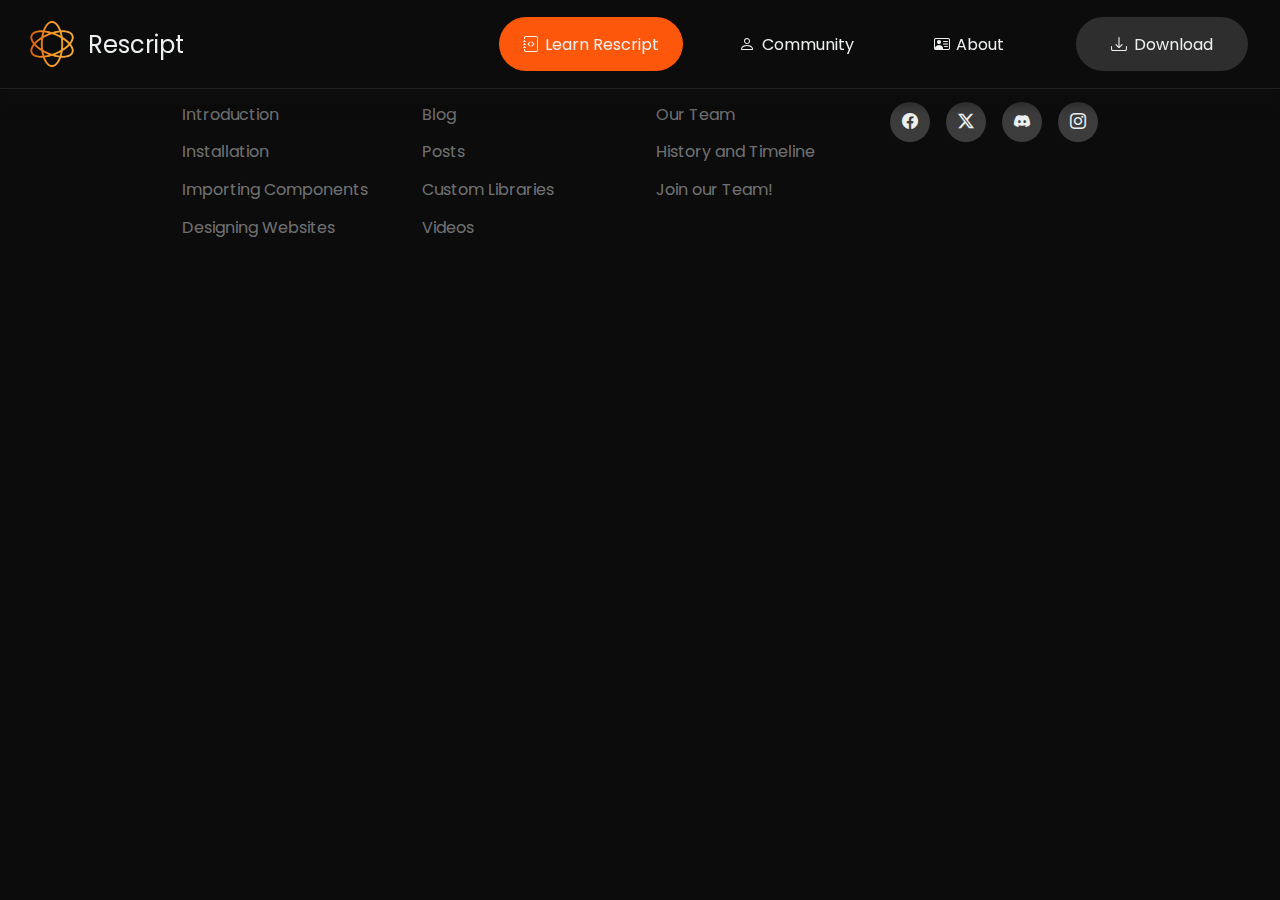
<file: subpages/learn.html>
<!DOCTYPE html>
<html lang="en">
<head>
    <meta charset="UTF-8">
    <meta name="viewport" content="width=device-width, initial-scale=1.0">
    <link rel="stylesheet" href="../css/style.css">
    <link rel="stylesheet" href="../css/navbar.css">
    <link rel="stylesheet" href="../css/hamburger.css">
    <link rel="stylesheet" href="../css/footer.css">
    <link rel="stylesheet" href="https://cdn.jsdelivr.net/npm/bootstrap-icons@1.11.3/font/bootstrap-icons.min.css">
    <link rel="icon" type="image/x-icon" href="../media/logo.png">
    <script src="../main.js"></script>
    <title>Learn Rescript | Rescript</title>
</head>
<body>
    <div class="container">
        <header>
            <a href="../index.html" class="logo"><img src="../media/logo2.png" alt="logo"><p>Rescript</p></a>
            <div class="hamburger" onclick="hamburgerToX(this)">
                <div class="bar1"></div>
                <div class="bar2"></div>
                <div class="bar3"></div>
            </div>
            <ul class="mobile-menu">
                <li><a href="learn.html">Learn Rescript</a></li>
                <li><a href="#">Community</a></li>
                <li><a href="#">About</a></li>
                <li><a href="media/RescriptSetupX64.zip" download>Download <i class="bi bi-download"></i></a></li>
            </ul>
            <nav>
                <ul>
                    <li><a href="learn.html" class="option activeSite"><i class="bi bi-journal-code"></i><p>Learn Rescript</p></a></li>
                    <li><a href="community.html" class="option"><i class="bi bi-person"></i><p>Community</p></a></li>
                    <li><a href="#" class="option"><i class="bi bi-person-vcard"></i><p>About</p></a></li>
                    <a href="media/RescriptSetupX64.zip" download><button><i class="bi bi-download"></i><p>Download</p></button></a>
                </ul>
            </nav>
        </header>
        <main>
            
        </main>
        <footer>
            <ul>
                <h3>Learn Rescript</h3>
                <li><a href="">Introduction</a></li>
                <li><a href="">Installation</a></li>
                <li><a href="">Importing Components</a></li>
                <li><a href="">Designing Websites</a></li>
            </ul>
            <ul>
                <h3>Community</h3>
                <li><a href="">Blog</a></li>
                <li><a href="">Posts</a></li>
                <li><a href="">Custom Libraries</a></li>
                <li><a href="">Videos</a></li>
            </ul>
            <ul>
                <h3>About Us</h3>
                <li><a href="">Our Team</a></li>
                <li><a href="">History and Timeline</a></li>
                <li><a href="">Join our Team!</a></li>
            </ul>
            <ul>
                <h3>More</h3>
                    <div class="icons">
                        <a href=""><i class="bi bi-facebook"></i></a>
                        <a href=""><i class="bi bi-twitter-x"></i></a>
                        <a href=""><i class="bi bi-discord"></i></a>
                        <a href=""><i class="bi bi-instagram"></i></a>
                    </div>
            </ul>
        </footer>
    </div>
</body>
</html>
</file>
<file: css/style.css>
@import url('https://fonts.googleapis.com/css2?family=Poppins:ital,wght@0,500;0,700;1,300&display=swap');

:root{
    --white: #edf0f1;
    --hardblack: #0c0c0c;
    --softblack: #141414;
    --cool-orange: #fd570b;
    --select: #2e2e2e;
}
* {
    box-sizing: border-box;
    font-family: 'Poppins';
    margin: 0;
    padding: 0;
    color: var(--white);

}
html, body{
    width: 100%;
}
.container{
    width: 100%;
    height: 100vh;
    height: 100dvh;
    background-color: #0c0c0c;
}
</file>
<file: css/navbar.css>
header li,header a,header button{
    font-size: 1em;
    text-decoration: none;
    list-style: none;
}
header{
    position: fixed;
    top: 0;
    width: 100%;
    z-index: 3;
    display: flex;
    flex-wrap: wrap;
    justify-content: space-between;
    align-items: center;
    height: 88px;
    padding: 0 1em;
    background-color: var(--hardblack);
    border-bottom: 0px solid rgb(41, 41, 41);
}
header nav{
    display: flex;
    flex-basis: 50%;
    justify-content: flex-end;
    
}
header ul{
    display: flex;
    align-items: center;
    gap: 2em;
}
.logo{
    display: flex;
    cursor: pointer;
    margin-right: auto;
    font-size: 1.5em;
    align-items: center;
    
}
.logo>img{
    height: 3em;
}

header nav li{

    display: inline-block;
}
.option{
    display: flex;
    gap: 0.4em;
    padding: 0.9em 1.5em;
    transition: all 0.2s ease 0s;
    border-radius: 5em;
}

nav button{
    display: flex;
    gap: 0.4em;
    padding: 0.9em 2.2em;
    margin: 0 1em;
    background-color: var(--select);
    border: none;
    border-radius: 5em;
    cursor: pointer;
    transition: all 0.2s ease 0s;
}
nav button:hover{
    background-color: #f88b55;
    box-shadow: 0px 0px 10px 3px hsl(19, 50%, 52%);

}
.option:hover{
    background-color: #2e2e2e;
}
.activeSite.activeSite.activeSite{
    background-color: var(--cool-orange);
}
nav p{
    width: max-content;
}

html:not([data-scroll='0']) header {
    border-bottom: 1px solid rgb(33, 33, 33);
    height: 89px;
    box-shadow: 0px 0px 15px 10px rgb(14, 14, 14);
    transition: all 0.1s ease 0s;
  }
</file>
<file: css/hamburger.css>
.hamburger{
  margin: 0 2em;
}

.hamburger div{
    display: none;
    
    
}

.bar1, .bar2, .bar3 {
    width: 35px;
    height: 5px;
    background-color: #edf0f1;
    margin: 6px 0;
    transition: 0.2s;
  }
  .comp-section .bar1,.comp-section .bar2,.comp-section .bar3 {
    background-color: #edf0f188;
  }
  .change .bar1 {
    transform: translate(0, 11px) rotate(-45deg);
  }
  
  .change .bar2 {opacity: 0;}
  
  .change .bar3 {
    transform: translate(0, -11px) rotate(45deg);
  }

.mobile-menu{
  background-color: var(--hardblack);
  width: 100%;
  z-index: 10;
  text-align: center;
  display: none;
  flex-direction: column;
  gap: 1.5em;
  justify-content: center;
  align-items: center;
  padding: 1.5em 10em;
}


  @media only screen and (max-width: 1055px) {
    header nav {
      display: none;
    }
    .hamburger div{
        display: block;
    }
    header{
      padding: 0;
    }
    .logo{
      flex-basis: 80%;
    }
    .comp-section.comp-section.comp-section ul{
      display: none;
    }
  }


  .active.active.active{
    display: flex;
  }

  .mobile-menu:nth-child(4){
    background-color: red;
  }
</file>
<file: css/footer.css>
.container>footer{
    background-color: #0c0c0c;
    display: flex;
    justify-content: space-evenly;
    align-items: flex-start;
    flex-wrap: wrap;
    padding: 1em 8em;
}

.container>footer a{
    text-decoration-style: none;
    text-decoration-line: unset;
    color: rgba(237, 240, 241, 0.461);
}
.container>footer a:hover{
    color: rgba(237, 240, 241, 0.902);;
}
.container>footer ul{
    list-style: none;
    display: flex;
    flex-direction: column;
    gap: 0.8em;
    min-width: 180px;
    margin-top: 1.5em;
}
.container>footer i{
    display: inline-block;
    height: 2.5em;
    width: 2.5em;
    background-color: rgba(255,255,255,0.2);
    text-align: center;
    line-height: 2.5em;
    border-radius: 3em;
    transition: all 0.2s ease 0s;
}
.container>footer i:hover{
    color: #24262b;
    background-color: #fff;
}
.container>footer h3{
    margin-bottom: 1em;
    border-bottom: 1px solid rgb(255, 119, 0);
}
.container>footer .icons{
    display: flex;
    gap: 1em;
}
</file>
